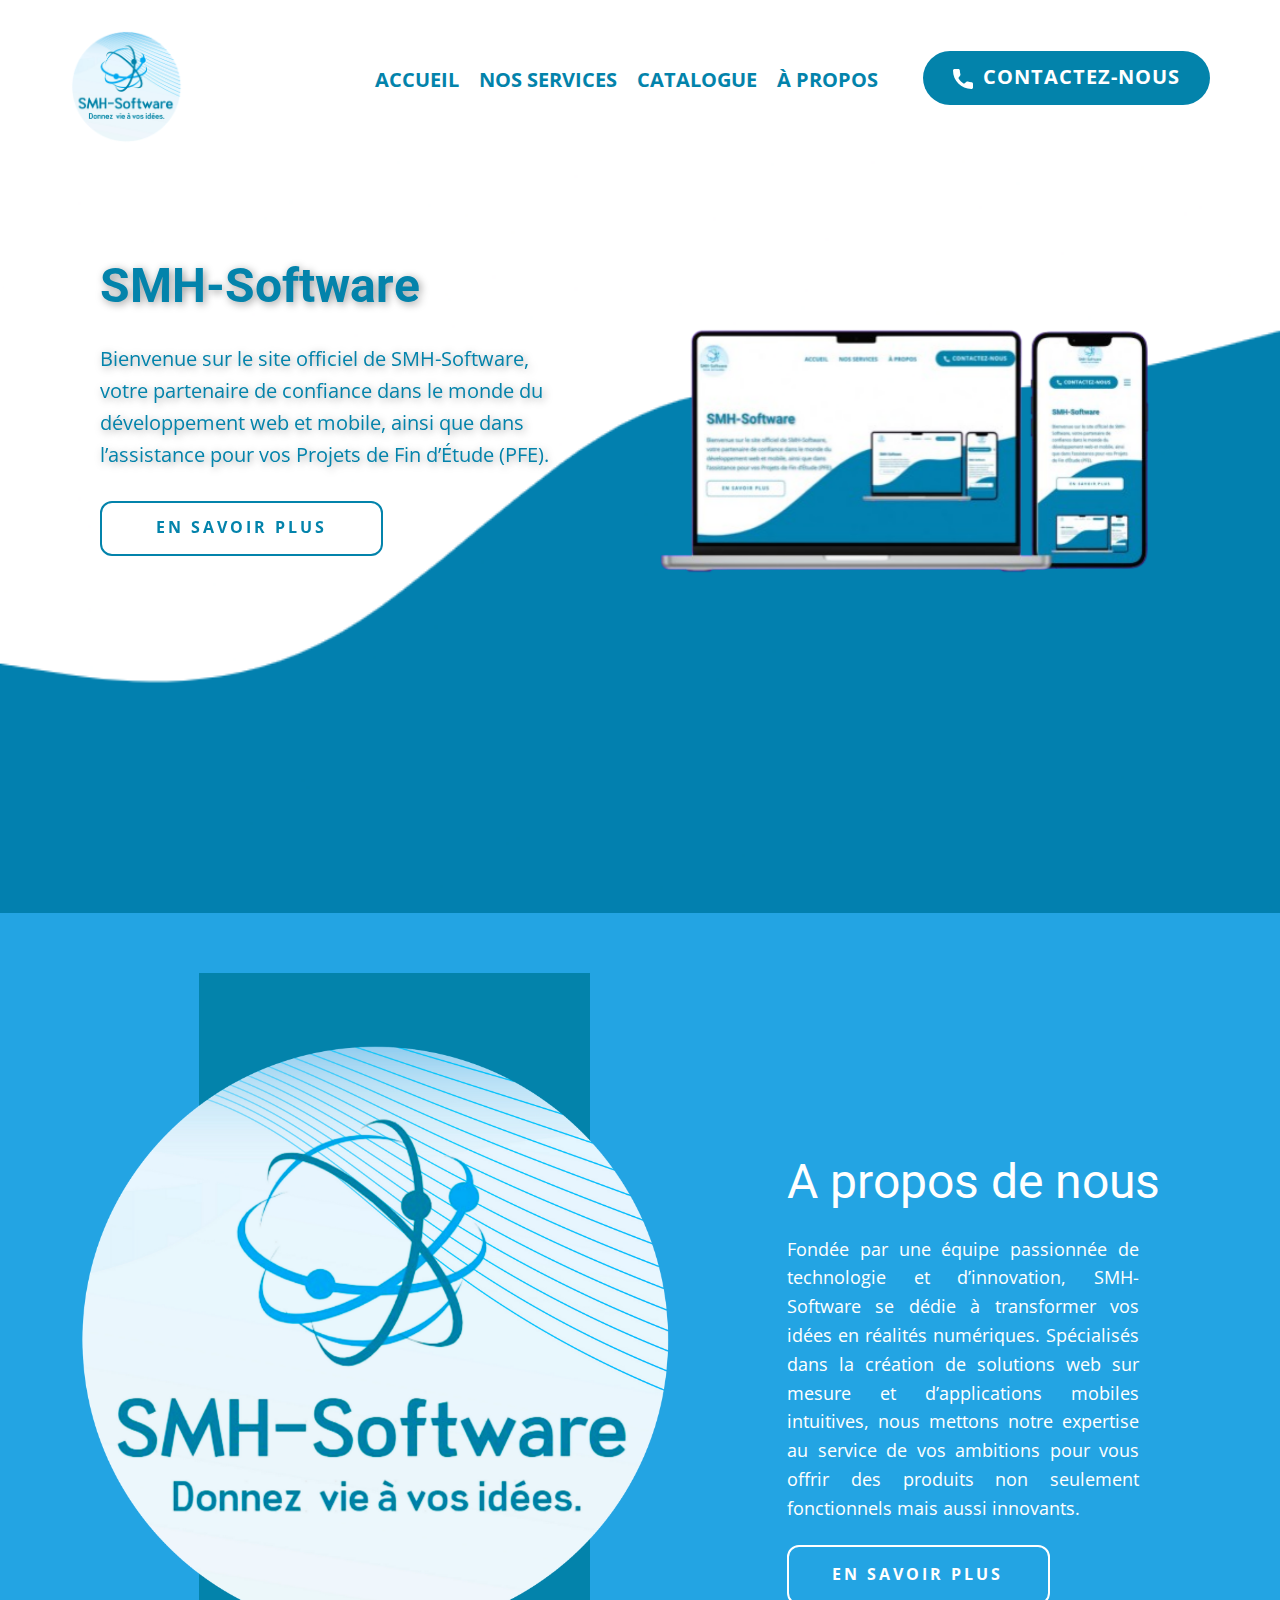
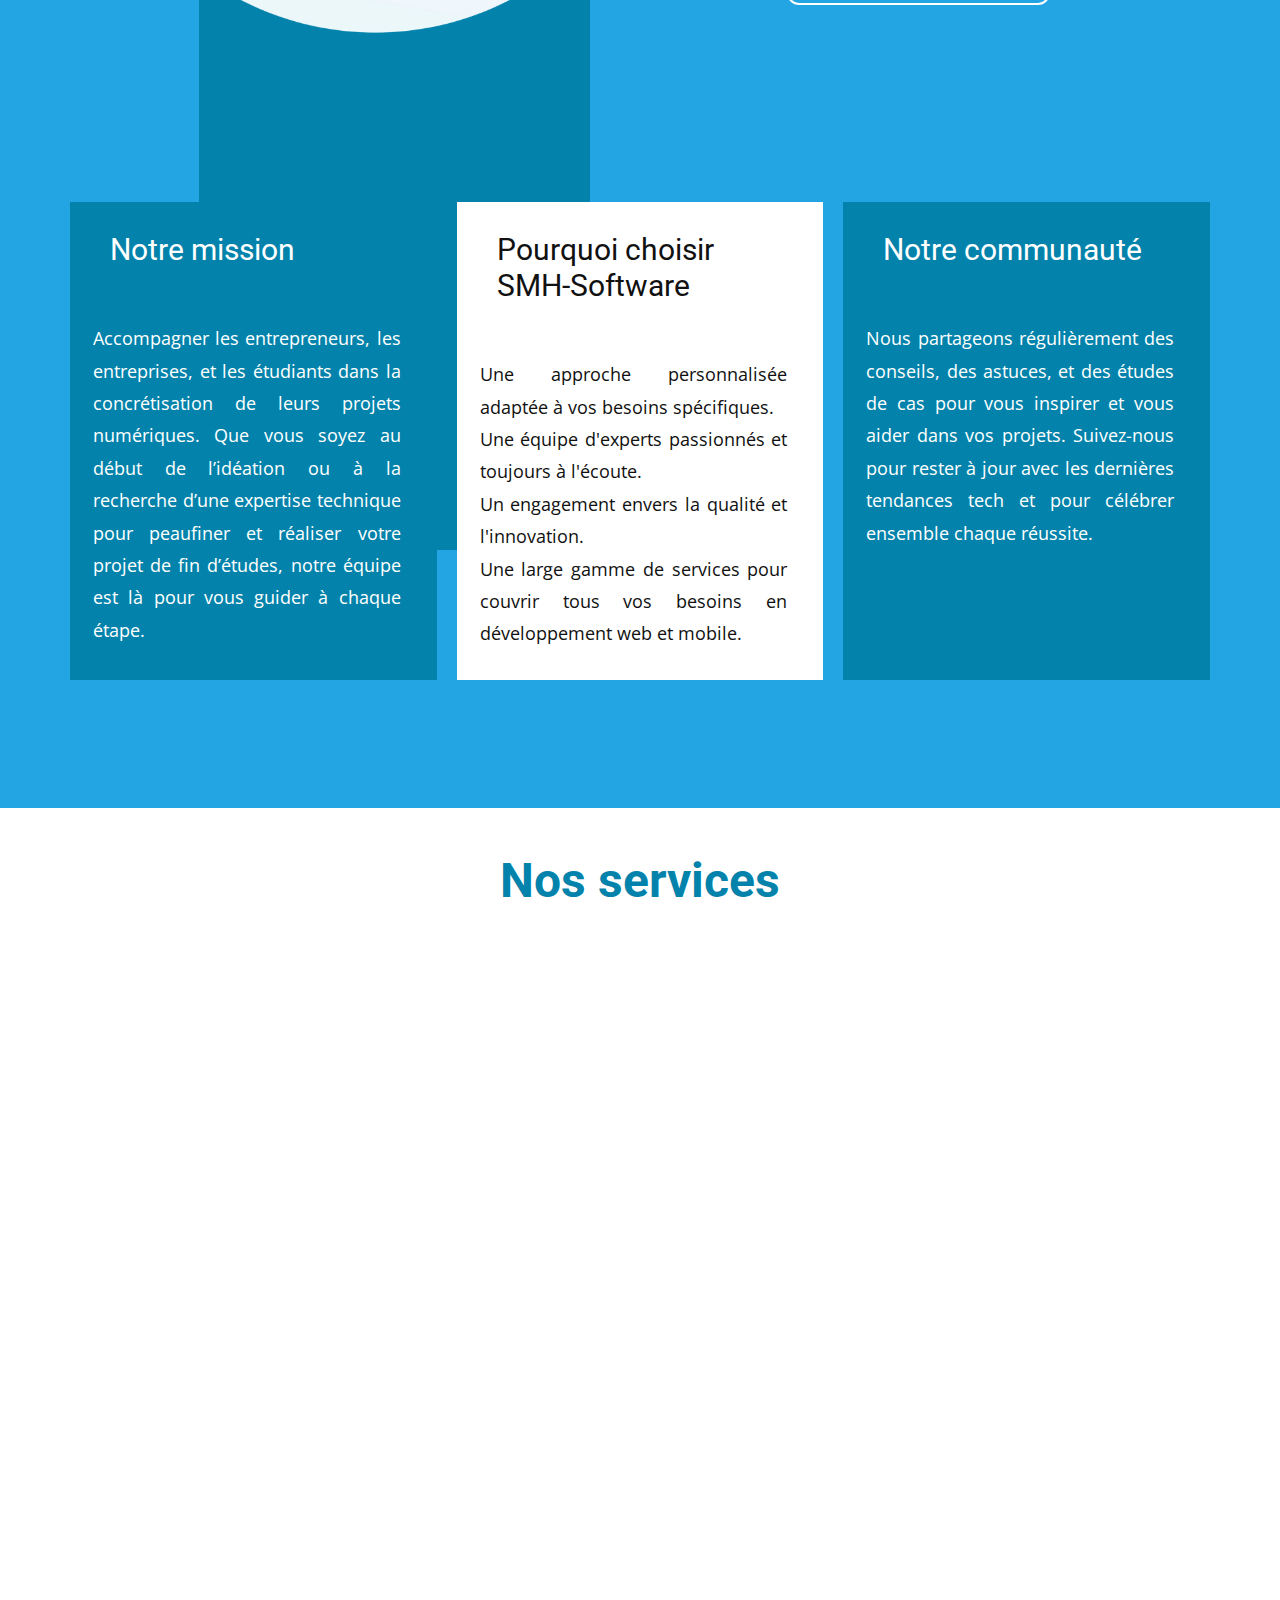
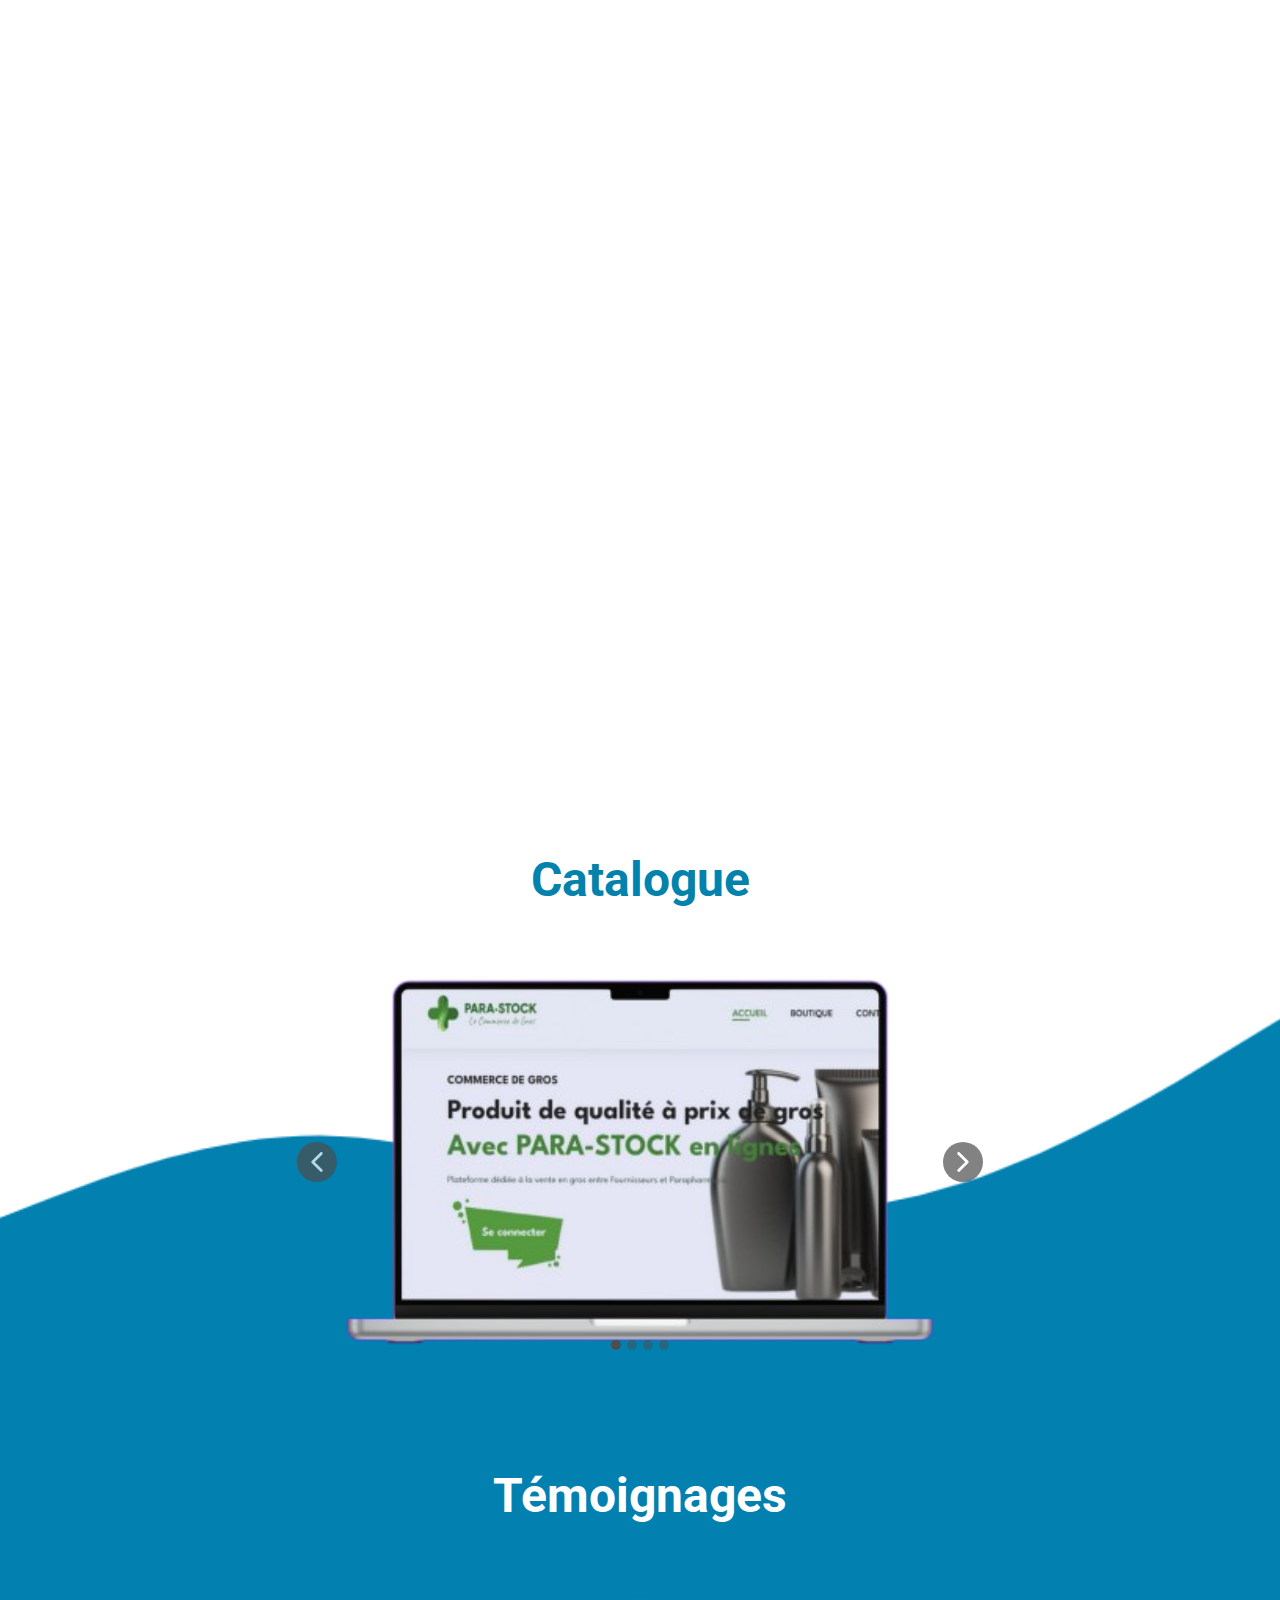
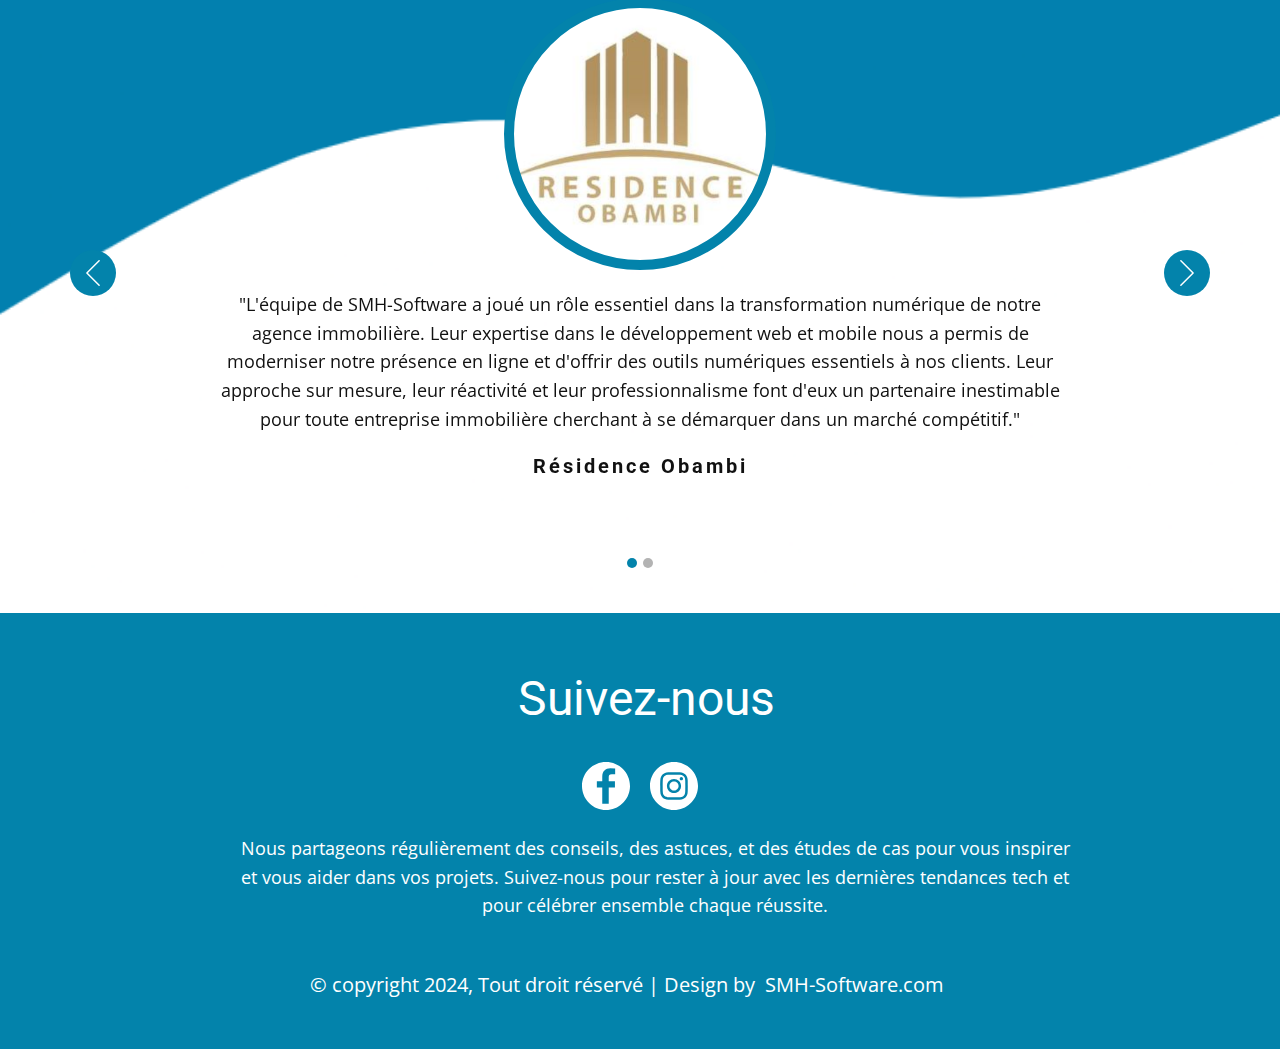
<file: index.html>
<!DOCTYPE html>
<html style="font-size: 16px;" lang="fr">
  <head>
    <meta name="viewport" content="width=device-width, initial-scale=1.0">
    <meta charset="utf-8">
    <meta name="keywords" content="SMH-Software, Services, Catalogue, Développement web, application mobile">
    <meta name="description" content="">
    <title>SMH-Software</title>
   <link rel="shortcut icon" href="./images/favicon.ico" type="image/x-icon">
    <link rel="stylesheet" href="./css/nicepage.css" media="screen">
    <link rel="stylesheet" href="./css/accueil.css" media="screen">
    <script class="u-script" type="text/javascript" src="./js/jquery.js" defer=""></script>
    <script class="u-script" type="text/javascript" src="./js/nicepage.js" defer=""></script>
    <meta name="generator" content="Nicepage 6.7.6, nicepage.com">
    <link id="u-theme-google-font" rel="stylesheet" href="https://fonts.googleapis.com/css?family=Roboto:100,100i,300,300i,400,400i,500,500i,700,700i,900,900i|Open+Sans:300,300i,400,400i,500,500i,600,600i,700,700i,800,800i">
  
    <script type="application/ld+json">
        {
        "@context": "http://schema.org",
        "@type": "Organization",
        "name": "",
        "logo": "images/officiellogo.png"

        }
    </script>
    <meta name="theme-color" content="#478ac9">
    <meta property="og:title" content="accueil">
    <meta property="og:type" content="website">
    <meta data-intl-tel-input-cdn-path="intlTelInput/">
  </head>
  <body data-home-page="accueil.html" data-home-page-title="accueil" data-path-to-root="./" data-include-products="false" class="u-body u-xl-mode" data-lang="fr"><header class="u-clearfix u-header u-header" id="sec-341a"><div class="u-clearfix u-sheet u-valign-middle-xs u-sheet-1">
        <a href="./index.html" class="u-align-center-xs u-align-left-lg u-align-left-md u-align-left-sm u-align-left-xl u-image u-logo u-image-1" data-image-width="2064" data-image-height="2094">
          <img src="images/officiellogo.png" class="u-logo-image u-logo-image-1">
        </a>
        <nav class="u-align-center-lg u-align-center-xl u-align-right-md u-align-right-sm u-align-right-xs u-menu u-menu-one-level u-offcanvas u-menu-1">
          <div class="menu-collapse" style="font-size: 1.25rem; text-transform: uppercase; font-weight: 700;">
            <a class="u-button-style u-custom-text-active-color u-custom-text-color u-custom-text-decoration u-custom-text-hover-color u-nav-link u-text-custom-color-6" href="#">
              <svg class="u-svg-link" viewBox="0 0 24 24"><use xmlns:xlink="http://www.w3.org/1999/xlink" xlink:href="#svg-e5ea"></use></svg>
              <svg class="u-svg-content" version="1.1" id="svg-e5ea" viewBox="0 0 16 16" x="0px" y="0px" xmlns:xlink="http://www.w3.org/1999/xlink" xmlns="http://www.w3.org/2000/svg"><g><rect y="1" width="16" height="2"></rect><rect y="7" width="16" height="2"></rect><rect y="13" width="16" height="2"></rect>
</g></svg>
            </a>
          </div>
          <div class="u-custom-menu u-nav-container">
            <ul class="u-nav u-unstyled u-nav-1"><li class="u-nav-item"><a class="u-button-style u-nav-link u-text-active-custom-color-6 u-text-custom-color-6 u-text-hover-custom-color-7" href="#" style="padding: 10px;">Accueil</a>
</li><li class="u-nav-item"><a class="u-button-style u-nav-link u-text-active-custom-color-6 u-text-custom-color-6 u-text-hover-custom-color-7" href="accueil.html#sec-af11" style="padding: 10px;">Nos services</a>
</li><li class="u-nav-item"><a class="u-button-style u-nav-link u-text-active-custom-color-6 u-text-custom-color-6 u-text-hover-custom-color-7" href="accueil.html#sec-571e" style="padding: 10px;">Catalogue</a>
</li><li class="u-nav-item"><a class="u-button-style u-nav-link u-text-active-custom-color-6 u-text-custom-color-6 u-text-hover-custom-color-7" href="accueil.html#carousel_7924" style="padding: 10px 17px 10px 10px;">à propos</a>
</li></ul>
          </div>
          <div class="u-custom-menu u-nav-container-collapse">
            <div class="u-black u-container-style u-inner-container-layout u-opacity u-opacity-95 u-sidenav">
              <div class="u-inner-container-layout u-sidenav-overflow">
                <div class="u-menu-close"></div>
                <ul class="u-align-center u-nav u-popupmenu-items u-unstyled u-nav-2"><li class="u-nav-item"><a class="u-button-style u-nav-link" href="#">Accueil</a>
</li><li class="u-nav-item"><a class="u-button-style u-nav-link" href="accueil.html#sec-af11">Nos services</a>
</li><li class="u-nav-item"><a class="u-button-style u-nav-link" href="accueil.html#sec-571e">Catalogue</a>
</li><li class="u-nav-item"><a class="u-button-style u-nav-link" href="accueil.html#carousel_7924">à propos</a>
</li></ul>
              </div>
            </div>
            <div class="u-black u-menu-overlay u-opacity u-opacity-70"></div>
          </div>
        </nav>
        <a href="https://wa.me/21621876801" class="u-active-custom-color-7 u-align-right u-border-none u-btn u-btn-round u-button-style u-custom-color-6 u-hover-custom-color-7 u-radius u-text-active-white u-text-hover-white u-text-white u-btn-1"><span class="u-icon u-text-white u-icon-1"><svg class="u-svg-content" viewBox="0 0 405.333 405.333" x="0px" y="0px" style="width: 1em; height: 1em;"><path d="M373.333,266.88c-25.003,0-49.493-3.904-72.704-11.563c-11.328-3.904-24.192-0.896-31.637,6.699l-46.016,34.752    c-52.8-28.181-86.592-61.952-114.389-114.368l33.813-44.928c8.512-8.512,11.563-20.971,7.915-32.64    C142.592,81.472,138.667,56.96,138.667,32c0-17.643-14.357-32-32-32H32C14.357,0,0,14.357,0,32    c0,205.845,167.488,373.333,373.333,373.333c17.643,0,32-14.357,32-32V298.88C405.333,281.237,390.976,266.88,373.333,266.88z"></path></svg></span>contactez-nous
        </a>
      </div></header>
    <section class="u-clearfix u-image u-section-1" id="carousel_2748" data-image-width="750" data-image-height="499">
      <div class="u-clearfix u-sheet u-sheet-1">
        <div class="custom-expanded data-layout-selected u-clearfix u-layout-wrap u-layout-wrap-1">
          <div class="u-layout">
            <div class="u-layout-row">
              <div class="u-align-left u-container-align-left u-container-style u-layout-cell u-right-cell u-shape-rectangle u-size-30 u-layout-cell-1" data-animation-name="customAnimationIn" data-animation-duration="1500">
                <div class="u-container-layout u-valign-top u-container-layout-1">
                  <h1 class="u-align-left u-text u-text-custom-color-6 u-text-1">SMH-Software </h1>
                  <p class="u-align-left u-text u-text-custom-color-6 u-text-2">Bienvenue sur le site officiel de SMH-Software, votre partenaire de confiance dans le monde du développement web et mobile, ainsi que dans l’assistance pour vos Projets de Fin d’Étude (PFE).<br>
                  </p>
                  <a href="accueil.html#carousel_7924" class="u-active-custom-color-7 u-align-left u-border-2 u-border-active-white u-border-custom-color-6 u-border-hover-white u-btn u-btn-round u-button-style u-hover-custom-color-7 u-radius-12 u-text-active-white u-text-custom-color-6 u-text-hover-white u-white u-btn-1">en savoir plus </a>
                </div>
              </div>
              <div class="u-container-style u-layout-cell u-left-cell u-size-30 u-layout-cell-2">
                <div class="u-container-layout u-valign-bottom-xs u-valign-top-lg u-valign-top-md u-valign-top-sm u-valign-top-xl u-container-layout-2">
                  <img class="u-expanded-width u-hover-feature u-image u-image-1" src="images/Design_sans_titre__1_-removebg-preview.png" data-image-width="450" data-image-height="382" data-animation-name="customAnimationIn" data-animation-duration="3000" data-animation-delay="500">
                </div>
              </div>
            </div>
          </div>
        </div>
      </div>
      
    </section>
    <section class="u-clearfix u-custom-color-7 u-section-2" id="carousel_7924">
      <div class="u-clearfix u-sheet u-sheet-1">
        <div class="u-custom-color-6 u-shape u-shape-rectangle u-shape-1"></div>
        <div class="u-image u-image-circle u-preserve-proportions u-image-1" data-image-width="2064" data-image-height="2094"></div>
        <div class="u-align-center-sm u-align-center-xs u-container-align-left-sm u-container-align-left-xs u-container-style u-group u-shape-rectangle u-group-1">
          <div class="u-container-layout u-valign-middle u-container-layout-1">
            <h3 class="u-align-left u-text u-text-1">A propos de nous </h3>
            <p class="u-align-justify u-text u-text-2"> Fondée par une équipe passionnée de technologie et d’innovation, SMH-Software se dédie à transformer vos idées en réalités numériques. Spécialisés dans la création de solutions web sur mesure et d’applications mobiles intuitives, nous mettons notre expertise au service de vos ambitions pour vous offrir des produits non seulement fonctionnels mais aussi innovants.<br>
            </p>
            <a href="#" class="u-active-white u-align-center-lg u-align-center-md u-align-center-xl u-align-left-sm u-align-left-xs u-border-2 u-border-active-white u-border-hover-white u-border-white u-btn u-btn-round u-button-style u-hover-white u-none u-radius-12 u-text-active-custom-color-6 u-text-hover-custom-color-6 u-btn-1" data-animation-name="" data-animation-duration="0" data-animation-delay="0" data-animation-direction="">en savoir plus </a>
          </div>
        </div>
        <div class="u-expanded-width u-list u-list-1">
          <div class="u-repeater u-repeater-1">
            <div class="u-container-style u-custom-color-6 u-custom-item u-list-item u-repeater-item u-shape-rectangle">
              <div class="u-container-layout u-similar-container u-container-layout-2">
                <h3 class="u-align-left u-custom-item u-text u-text-3">Notre mission </h3>
                <p class="u-align-justify u-custom-item u-text u-text-4"> Accompagner les entrepreneurs, les entreprises, et les étudiants dans la concrétisation de leurs projets numériques. Que vous soyez au début de l’idéation ou à la recherche d’une expertise technique pour peaufiner et réaliser votre projet de fin d’études, notre équipe est là pour vous guider à chaque étape.<br>
                </p>
              </div>
            </div>
            <div class="u-container-style u-custom-item u-list-item u-repeater-item u-shape-rectangle u-white">
              <div class="u-container-layout u-similar-container u-container-layout-3">
                <h3 class="u-align-left u-custom-item u-text u-text-5">Pourquoi choisir&nbsp;<br>SMH-Software 
                </h3>
                <p class="u-align-justify u-custom-item u-text u-text-6"> Une approche personnalisée adaptée à vos besoins spécifiques.<br>Une équipe d'experts passionnés et toujours à l'écoute.<br>Un engagement envers la qualité et l'innovation.<br>Une large gamme de services pour couvrir tous vos besoins en développement web et mobile.<br>
                </p>
              </div>
            </div>
            <div class="u-container-style u-custom-color-6 u-custom-item u-list-item u-repeater-item u-shape-rectangle">
              <div class="u-container-layout u-similar-container u-container-layout-4">
                <h3 class="u-align-left u-custom-item u-text u-text-7"> Notre communauté</h3>
                <p class="u-align-justify u-custom-item u-text u-text-8"> Nous partageons régulièrement des conseils, des astuces, et des études de cas pour vous inspirer et vous aider dans vos projets. Suivez-nous pour rester à jour avec les dernières tendances tech et pour célébrer ensemble chaque réussite.<br>
                </p>
              </div>
            </div>
          </div>
        </div>
      </div>
    </section>
    <section class="u-clearfix u-section-3" id="sec-af11">
      <div class="u-clearfix u-sheet u-sheet-1">
        <h2 class="u-align-center u-text u-text-custom-color-6 u-text-1">Nos services </h2>
        <div class="custom-expanded data-layout-selected u-align-center u-clearfix u-gutter-10 u-layout-wrap u-layout-wrap-1">
          <div class="u-layout">
            <div class="u-layout-col">
              <div class="u-size-30">
                <div class="u-layout-row">
                  <div class="u-container-style u-image u-layout-cell u-left-cell u-size-30 u-image-1" src="" data-image-width="1100" data-image-height="712" data-animation-name="customAnimationIn" data-animation-duration="3000" data-animation-delay="0">
                    <div class="u-container-layout u-valign-middle u-container-layout-1"></div>
                  </div>
                  <div class="u-container-style u-layout-cell u-right-cell u-size-30 u-layout-cell-2" data-animation-name="customAnimationIn" data-animation-duration="3000" data-animation-delay="0">
                    <div class="u-container-layout u-container-layout-2">
                      <h3 class="u-align-left u-text u-text-2">Développement Web </h3>
                      <p class="u-align-justify u-text u-text-3"> Nous créons des sites web qui s'adaptent parfaitement à tous les écrans, des ordinateurs de bureau aux smartphones, garantissant une expérience utilisateur optimale. Nos sites ne sont pas seulement esthétiques ; ils sont aussi rapides, sécurisés et conçus pour améliorer votre visibilité en ligne.</p>
                    </div>
                  </div>
                </div>
              </div>
              <div class="u-size-30">
                <div class="u-layout-row">
                  <div class="u-container-style u-layout-cell u-left-cell u-size-30 u-layout-cell-3" data-animation-name="customAnimationIn" data-animation-duration="3000" data-animation-delay="0">
                    <div class="u-container-layout u-valign-middle u-container-layout-3">
                      <h2 class="u-align-left u-text u-text-4">Applications Mobiles</h2>
                      <p class="u-align-justify u-text u-text-5"> Notre équipe développe des applications mobiles sur mesure pour les deux plateformes les plus populaires, iOS et Android. En combinant une interface utilisateur intuitive avec des fonctionnalités innovantes, nous créons des applications qui répondent à vos besoins spécifiques et engagent vos utilisateurs.</p>
                      <a href="" class="u-border-2 u-border-no-left u-border-no-right u-border-no-top u-border-palette-1-base u-btn u-btn-rectangle u-button-style u-none u-text-body-color u-btn-1">learn more</a>
                    </div>
                  </div>
                  <div class="u-container-style u-image u-layout-cell u-right-cell u-size-30 u-image-2" src="" data-image-width="968" data-image-height="840" data-animation-name="customAnimationIn" data-animation-duration="3000" data-animation-delay="0">
                    <div class="u-container-layout u-valign-middle u-container-layout-4"></div>
                  </div>
                </div>
              </div>
            </div>
          </div>
        </div>
        <div class="custom-expanded data-layout-selected u-align-center u-clearfix u-gutter-10 u-layout-wrap u-layout-wrap-2">
          <div class="u-layout">
            <div class="u-layout-col">
              <div class="u-size-60">
                <div class="u-layout-row">
                  <div class="u-container-style u-image u-layout-cell u-left-cell u-size-30 u-image-3" src="" data-image-width="1034" data-image-height="619" data-animation-name="customAnimationIn" data-animation-duration="3000" data-animation-delay="0">
                    <div class="u-container-layout u-valign-middle u-container-layout-5"></div>
                  </div>
                  <div class="u-container-style u-layout-cell u-right-cell u-size-30 u-layout-cell-6" data-animation-name="customAnimationIn" data-animation-duration="3000" data-animation-delay="0">
                    <div class="u-container-layout u-container-layout-6">
                      <h3 class="u-align-left u-text u-text-6">Assistance Personalisée PFE </h3>
                      <p class="u-align-justify u-text u-text-7"> Nous offrons un accompagnement sur mesure aux étudiants dans le développement de leurs projets de fin d'études, depuis l'idéation jusqu'à la préparation de la soutenance. Notre objectif est d'aider les étudiants à concrétiser leurs idées en projets réussis, en leur fournissant des conseils techniques, méthodologiques et de présentation.</p>
                    </div>
                  </div>
                </div>
              </div>
            </div>
          </div>
        </div>
      </div>
    </section>
    <section class="u-align-center u-clearfix u-image u-section-4" id="sec-571e" data-image-width="750" data-image-height="499">
      <div class="u-clearfix u-sheet u-sheet-1">
        <h2 class="u-text u-text-custom-color-6 u-text-default u-text-1">Catalogue </h2>
        <div class="u-carousel u-gallery u-gallery-slider u-layout-carousel u-lightbox u-no-transition u-show-text-on-hover u-gallery-1" id="carousel-68dc" data-interval="5000" data-u-ride="carousel">
          <ol class="u-absolute-hcenter u-carousel-indicators u-carousel-indicators-1">
            <li data-u-target="#carousel-68dc" data-u-slide-to="0" class="u-active u-grey-70 u-shape-circle" style="width: 10px; height: 10px;"></li>
            <li data-u-target="#carousel-68dc" data-u-slide-to="1" class="u-grey-70 u-shape-circle" style="width: 10px; height: 10px;"></li>
            <li data-u-target="#carousel-68dc" data-u-slide-to="2" class="u-grey-70 u-shape-circle" style="width: 10px; height: 10px;"></li>
            <li data-u-target="#carousel-68dc" data-u-slide-to="3" class="u-grey-70 u-shape-circle" style="width: 10px; height: 10px;"></li>
          </ol>
          <div class="u-carousel-inner u-gallery-inner" role="listbox">
            <div class="u-active u-carousel-item u-effect-fade u-gallery-item u-carousel-item-1">
              <div class="u-back-slide" data-image-width="450" data-image-height="382">
                <img class="u-back-image u-expanded" src="images/Design_sans_titre__5_-removebg-preview.png">
              </div>
              <div class="u-align-center u-over-slide u-shading u-valign-bottom u-over-slide-1">
                <h3 class="u-gallery-heading">E-commerce</h3>
              </div>
            </div>
            <div class="u-carousel-item u-effect-fade u-gallery-item u-carousel-item-2">
              <div class="u-back-slide" data-image-width="450" data-image-height="382">
                <img class="u-back-image u-expanded" src="images/siap-removebg-preview.png">
              </div>
              <div class="u-align-center u-over-slide u-shading u-valign-bottom u-over-slide-2">
                <h3 class="u-gallery-heading">SITE OFFICIEL SIAP</h3>
              </div>
            </div>
            <div class="u-carousel-item u-effect-fade u-gallery-item u-carousel-item-3" data-image-width="450" data-image-height="382">
              <div class="u-back-slide" data-image-width="450" data-image-height="382">
                <img class="u-back-image u-expanded" src="images/Design_sans_titre__1_-removebg-preview.png" alt="SITE OFFICIEL SMH-Software">
              </div>
              <div class="u-align-center u-over-slide u-shading u-valign-bottom u-over-slide-3">
                <h3 class="u-gallery-heading">SITE OFFICIEL SMH-Software</h3>
              </div>
              <style data-mode="XL" data-visited="true"></style>
              <style data-mode="LG"></style>
              <style data-mode="MD"></style>
              <style data-mode="SM"></style>
              <style data-mode="XS"></style>
            </div>
            <div class="u-carousel-item u-effect-fade u-gallery-item u-carousel-item-4" data-image-width="450" data-image-height="382">
              <div class="u-back-slide">
                <img class="u-back-image u-expanded u-back-image-4" src="images/Design_sans_titre__2_-removebg-preview.png" alt="Plate-forme de Covoiturage">
              </div>
              <div class="u-align-center u-over-slide u-shading u-valign-bottom u-over-slide-4">
                <h3 class="u-gallery-heading">Plate-forme de Covoiturage</h3>
              </div>
              <style data-mode="XL"></style>
              <style data-mode="LG"></style>
              <style data-mode="MD"></style>
              <style data-mode="SM"></style>
              <style data-mode="XS"></style>
            </div>
          </div>
          <a class="u-absolute-vcenter u-carousel-control u-carousel-control-prev u-grey-70 u-icon-circle u-opacity u-opacity-70 u-spacing-10 u-text-white u-carousel-control-1" href="#carousel-68dc" role="button" data-u-slide="prev">
            <span aria-hidden="true">
              <svg viewBox="0 0 451.847 451.847"><path d="M97.141,225.92c0-8.095,3.091-16.192,9.259-22.366L300.689,9.27c12.359-12.359,32.397-12.359,44.751,0
c12.354,12.354,12.354,32.388,0,44.748L173.525,225.92l171.903,171.909c12.354,12.354,12.354,32.391,0,44.744
c-12.354,12.365-32.386,12.365-44.745,0l-194.29-194.281C100.226,242.115,97.141,234.018,97.141,225.92z"></path></svg>
            </span>
            <span class="sr-only">
              <svg viewBox="0 0 451.847 451.847"><path d="M97.141,225.92c0-8.095,3.091-16.192,9.259-22.366L300.689,9.27c12.359-12.359,32.397-12.359,44.751,0
c12.354,12.354,12.354,32.388,0,44.748L173.525,225.92l171.903,171.909c12.354,12.354,12.354,32.391,0,44.744
c-12.354,12.365-32.386,12.365-44.745,0l-194.29-194.281C100.226,242.115,97.141,234.018,97.141,225.92z"></path></svg>
            </span>
          </a>
          <a class="u-absolute-vcenter u-carousel-control u-carousel-control-next u-grey-70 u-icon-circle u-opacity u-opacity-70 u-spacing-10 u-text-white u-carousel-control-2" href="#carousel-68dc" role="button" data-u-slide="next">
            <span aria-hidden="true">
              <svg viewBox="0 0 451.846 451.847"><path d="M345.441,248.292L151.154,442.573c-12.359,12.365-32.397,12.365-44.75,0c-12.354-12.354-12.354-32.391,0-44.744
L278.318,225.92L106.409,54.017c-12.354-12.359-12.354-32.394,0-44.748c12.354-12.359,32.391-12.359,44.75,0l194.287,194.284
c6.177,6.18,9.262,14.271,9.262,22.366C354.708,234.018,351.617,242.115,345.441,248.292z"></path></svg>
            </span>
            <span class="sr-only">
              <svg viewBox="0 0 451.846 451.847"><path d="M345.441,248.292L151.154,442.573c-12.359,12.365-32.397,12.365-44.75,0c-12.354-12.354-12.354-32.391,0-44.744
L278.318,225.92L106.409,54.017c-12.354-12.359-12.354-32.394,0-44.748c12.354-12.359,32.391-12.359,44.75,0l194.287,194.284
c6.177,6.18,9.262,14.271,9.262,22.366C354.708,234.018,351.617,242.115,345.441,248.292z"></path></svg>
            </span>
          </a>
        </div>
      </div>
    </section>
    <section class="u-align-center u-clearfix u-image u-section-5" id="carousel_6480" data-image-width="750" data-image-height="499">
      <div class="u-clearfix u-sheet u-sheet-1">
        <h2 class="u-align-center u-text u-text-default u-text-white u-text-1">Témoig​nages </h2>
        <div id="carousel-bc4b" data-interval="5000" data-u-ride="carousel" class="u-carousel u-expanded-width u-slider u-slider-1">
          <ol class="u-absolute-hcenter u-carousel-indicators u-carousel-indicators-1">
            <li data-u-target="#carousel-bc4b" class="u-active u-active-custom-color-6 u-grey-30 u-hover-custom-color-7 u-shape-circle" data-u-slide-to="0" style="width: 10px; height: 10px;"></li>
            <li data-u-target="#carousel-bc4b" class="u-active-custom-color-6 u-grey-30 u-hover-custom-color-7 u-shape-circle" data-u-slide-to="1" style="width: 10px; height: 10px;"></li>
          </ol>
          <div class="u-carousel-inner" role="listbox">
            <div class="u-active u-align-center u-carousel-item u-container-style u-slide">
              <div class="u-container-layout u-valign-top u-container-layout-1">
                <div class="u-border-10 u-border-custom-color-6 u-image u-image-circle u-image-1" alt="" data-image-width="517" data-image-height="424"></div>
                <p class="u-align-center u-text u-text-2">"L'équipe de SMH-Software a joué un rôle essentiel dans la transformation numérique de notre agence immobilière. Leur expertise dans le développement web et mobile nous a permis de moderniser notre présence en ligne et d'offrir des outils numériques essentiels à nos clients. Leur approche sur mesure, leur réactivité et leur professionnalisme font d'eux un partenaire inestimable pour toute entreprise immobilière cherchant à se démarquer dans un marché compétitif."</p>
                <h5 class="u-text u-text-default u-text-3">Résidence Obambi </h5>
              </div>
            </div>
            <div class="u-align-center u-carousel-item u-container-style u-slide">
              <div class="u-container-layout u-valign-top u-container-layout-2">
                <div class="u-border-10 u-border-custom-color-6 u-image u-image-circle u-image-2" alt="" data-image-width="517" data-image-height="424"></div>
                <p class="u-text u-text-4">"L'équipe de SMH-Software a joué un rôle essentiel dans la transformation numérique de notre agence immobilière. Leur expertise dans le développement web et mobile nous a permis de moderniser notre présence en ligne et d'offrir des outils numériques essentiels à nos clients. Leur approche sur mesure, leur réactivité et leur professionnalisme font d'eux un partenaire inestimable pour toute entreprise immobilière cherchant à se démarquer dans un marché compétitif."</p>
                <h5 class="u-text u-text-default u-text-5">Résidence Obambi</h5>
              </div>
            </div>
          </div>
          <a class="u-absolute-vcenter u-carousel-control u-carousel-control-prev u-custom-color-6 u-hidden-xs u-hover-custom-color-7 u-icon-circle u-spacing-10 u-carousel-control-1" href="#carousel-bc4b" role="button" data-u-slide="prev">
            <span aria-hidden="true">
              <svg viewBox="0 0 477.175 477.175"><path d="M145.188,238.575l215.5-215.5c5.3-5.3,5.3-13.8,0-19.1s-13.8-5.3-19.1,0l-225.1,225.1c-5.3,5.3-5.3,13.8,0,19.1l225.1,225
                    c2.6,2.6,6.1,4,9.5,4s6.9-1.3,9.5-4c5.3-5.3,5.3-13.8,0-19.1L145.188,238.575z"></path></svg>
            </span>
            <span class="sr-only">Previous</span>
          </a>
          <a class="u-absolute-vcenter u-carousel-control u-carousel-control-next u-custom-color-6 u-hidden-xs u-hover-custom-color-7 u-icon-circle u-spacing-10 u-carousel-control-2" href="#carousel-bc4b" role="button" data-u-slide="next">
            <span aria-hidden="true">
              <svg viewBox="0 0 477.175 477.175"><path d="M360.731,229.075l-225.1-225.1c-5.3-5.3-13.8-5.3-19.1,0s-5.3,13.8,0,19.1l215.5,215.5l-215.5,215.5
                    c-5.3,5.3-5.3,13.8,0,19.1c2.6,2.6,6.1,4,9.5,4c3.4,0,6.9-1.3,9.5-4l225.1-225.1C365.931,242.875,365.931,234.275,360.731,229.075z"></path></svg>
            </span>
            <span class="sr-only">Next</span>
          </a>
        </div>
      </div>
    </section>
    <section class="u-align-center u-clearfix u-custom-color-6 u-section-6" id="sec-b64f">
      <div class="u-clearfix u-sheet u-sheet-1">
        <h2 class="u-align-center u-text u-text-default u-text-1">&nbsp;Suivez-nous</h2>
        <div class="u-social-icons u-spacing-20 u-social-icons-1">
          <a class="u-social-url" title="facebook" target="_blank" href="https://www.facebook.com/SMHSoftware?mibextid=ZbWKwL"><span class="u-icon u-social-facebook u-social-icon u-text-white"><svg class="u-svg-link" preserveAspectRatio="xMidYMin slice" viewBox="0 0 97.75 97.75"><use xmlns:xlink="http://www.w3.org/1999/xlink" xlink:href="#svg-fc9a"></use></svg><svg class="u-svg-content" viewBox="0 0 97.75 97.75" x="0px" y="0px" id="svg-fc9a" style="enable-background:new 0 0 97.75 97.75;"><g><path d="M48.875,0C21.882,0,0,21.882,0,48.875S21.882,97.75,48.875,97.75S97.75,75.868,97.75,48.875S75.868,0,48.875,0z    M67.521,24.89l-6.76,0.003c-5.301,0-6.326,2.519-6.326,6.215v8.15h12.641L67.07,52.023H54.436v32.758H41.251V52.023H30.229V39.258   h11.022v-9.414c0-10.925,6.675-16.875,16.42-16.875l9.851,0.015V24.89L67.521,24.89z"></path>
</g></svg></span>
          </a>
          <a class="u-social-url" title="instagram" target="_blank" href="https://instagram.com/name"><span class="u-icon u-social-icon u-social-instagram u-text-white"><svg class="u-svg-link" preserveAspectRatio="xMidYMin slice" viewBox="0 0 512 512" ><use xmlns:xlink="http://www.w3.org/1999/xlink" xlink:href="#svg-4885"></use></svg><svg class="u-svg-content" viewBox="0 0 512 512" id="svg-4885"><path d="m305 256c0 27.0625-21.9375 49-49 49s-49-21.9375-49-49 21.9375-49 49-49 49 21.9375 49 49zm0 0"></path><path d="m370.59375 169.304688c-2.355469-6.382813-6.113281-12.160157-10.996094-16.902344-4.742187-4.882813-10.515625-8.640625-16.902344-10.996094-5.179687-2.011719-12.960937-4.40625-27.292968-5.058594-15.503906-.707031-20.152344-.859375-59.402344-.859375-39.253906 0-43.902344.148438-59.402344.855469-14.332031.65625-22.117187 3.050781-27.292968 5.0625-6.386719 2.355469-12.164063 6.113281-16.902344 10.996094-4.882813 4.742187-8.640625 10.515625-11 16.902344-2.011719 5.179687-4.40625 12.964843-5.058594 27.296874-.707031 15.5-.859375 20.148438-.859375 59.402344 0 39.25.152344 43.898438.859375 59.402344.652344 14.332031 3.046875 22.113281 5.058594 27.292969 2.359375 6.386719 6.113281 12.160156 10.996094 16.902343 4.742187 4.882813 10.515624 8.640626 16.902343 10.996094 5.179688 2.015625 12.964844 4.410156 27.296875 5.0625 15.5.707032 20.144532.855469 59.398438.855469 39.257812 0 43.90625-.148437 59.402344-.855469 14.332031-.652344 22.117187-3.046875 27.296874-5.0625 12.820313-4.945312 22.953126-15.078125 27.898438-27.898437 2.011719-5.179688 4.40625-12.960938 5.0625-27.292969.707031-15.503906.855469-20.152344.855469-59.402344 0-39.253906-.148438-43.902344-.855469-59.402344-.652344-14.332031-3.046875-22.117187-5.0625-27.296874zm-114.59375 162.179687c-41.691406 0-75.488281-33.792969-75.488281-75.484375s33.796875-75.484375 75.488281-75.484375c41.6875 0 75.484375 33.792969 75.484375 75.484375s-33.796875 75.484375-75.484375 75.484375zm78.46875-136.3125c-9.742188 0-17.640625-7.898437-17.640625-17.640625s7.898437-17.640625 17.640625-17.640625 17.640625 7.898437 17.640625 17.640625c-.003906 9.742188-7.898437 17.640625-17.640625 17.640625zm0 0"></path><path d="m256 0c-141.363281 0-256 114.636719-256 256s114.636719 256 256 256 256-114.636719 256-256-114.636719-256-256-256zm146.113281 316.605469c-.710937 15.648437-3.199219 26.332031-6.832031 35.683593-7.636719 19.746094-23.246094 35.355469-42.992188 42.992188-9.347656 3.632812-20.035156 6.117188-35.679687 6.832031-15.675781.714844-20.683594.886719-60.605469.886719-39.925781 0-44.929687-.171875-60.609375-.886719-15.644531-.714843-26.332031-3.199219-35.679687-6.832031-9.8125-3.691406-18.695313-9.476562-26.039063-16.957031-7.476562-7.339844-13.261719-16.226563-16.953125-26.035157-3.632812-9.347656-6.121094-20.035156-6.832031-35.679687-.722656-15.679687-.890625-20.6875-.890625-60.609375s.167969-44.929688.886719-60.605469c.710937-15.648437 3.195312-26.332031 6.828125-35.683593 3.691406-9.808594 9.480468-18.695313 16.960937-26.035157 7.339844-7.480469 16.226563-13.265625 26.035157-16.957031 9.351562-3.632812 20.035156-6.117188 35.683593-6.832031 15.675781-.714844 20.683594-.886719 60.605469-.886719s44.929688.171875 60.605469.890625c15.648437.710937 26.332031 3.195313 35.683593 6.824219 9.808594 3.691406 18.695313 9.480468 26.039063 16.960937 7.476563 7.34375 13.265625 16.226563 16.953125 26.035157 3.636719 9.351562 6.121094 20.035156 6.835938 35.683593.714843 15.675781.882812 20.683594.882812 60.605469s-.167969 44.929688-.886719 60.605469zm0 0"></path></svg></span>
          </a>
        </div>
        <p class="u-align-center u-text u-text-2"> Nous partageons régulièrement des conseils, des astuces, et des études de cas pour vous inspirer et vous aider dans vos projets. Suivez-nous pour rester à jour avec les dernières tendances tech et pour célébrer ensemble chaque réussite.<br>
        </p>
        <p class="u-small-text u-text u-text-variant u-text-3">
          © copyright 2024, Tout droit réservé | Design by
          <a class="u-active-none u-border-none u-btn u-button-link u-button-style u-hover-none u-none u-text-body-alt-color u-btn-1" data-href="https://smh-software.github.io/site-official.com/" data-target="_blank">&nbsp;SMH-Software.com</a>
        </p>
      </div>
    </section>
    
    
    
  <!--  
    <section class="u-backlink u-clearfix u-grey-80">
      <a class="u-link" href="" target="_blank">
        <span>Website Templates</span>
      </a>
      <p class="u-text">
        <span>created with</span>
      </p>
      <a class="u-link" href="" target="_blank">
        <span>Website Builder Software</span>
      </a>. 
    </section> -->
  
</body></html>
</file>
